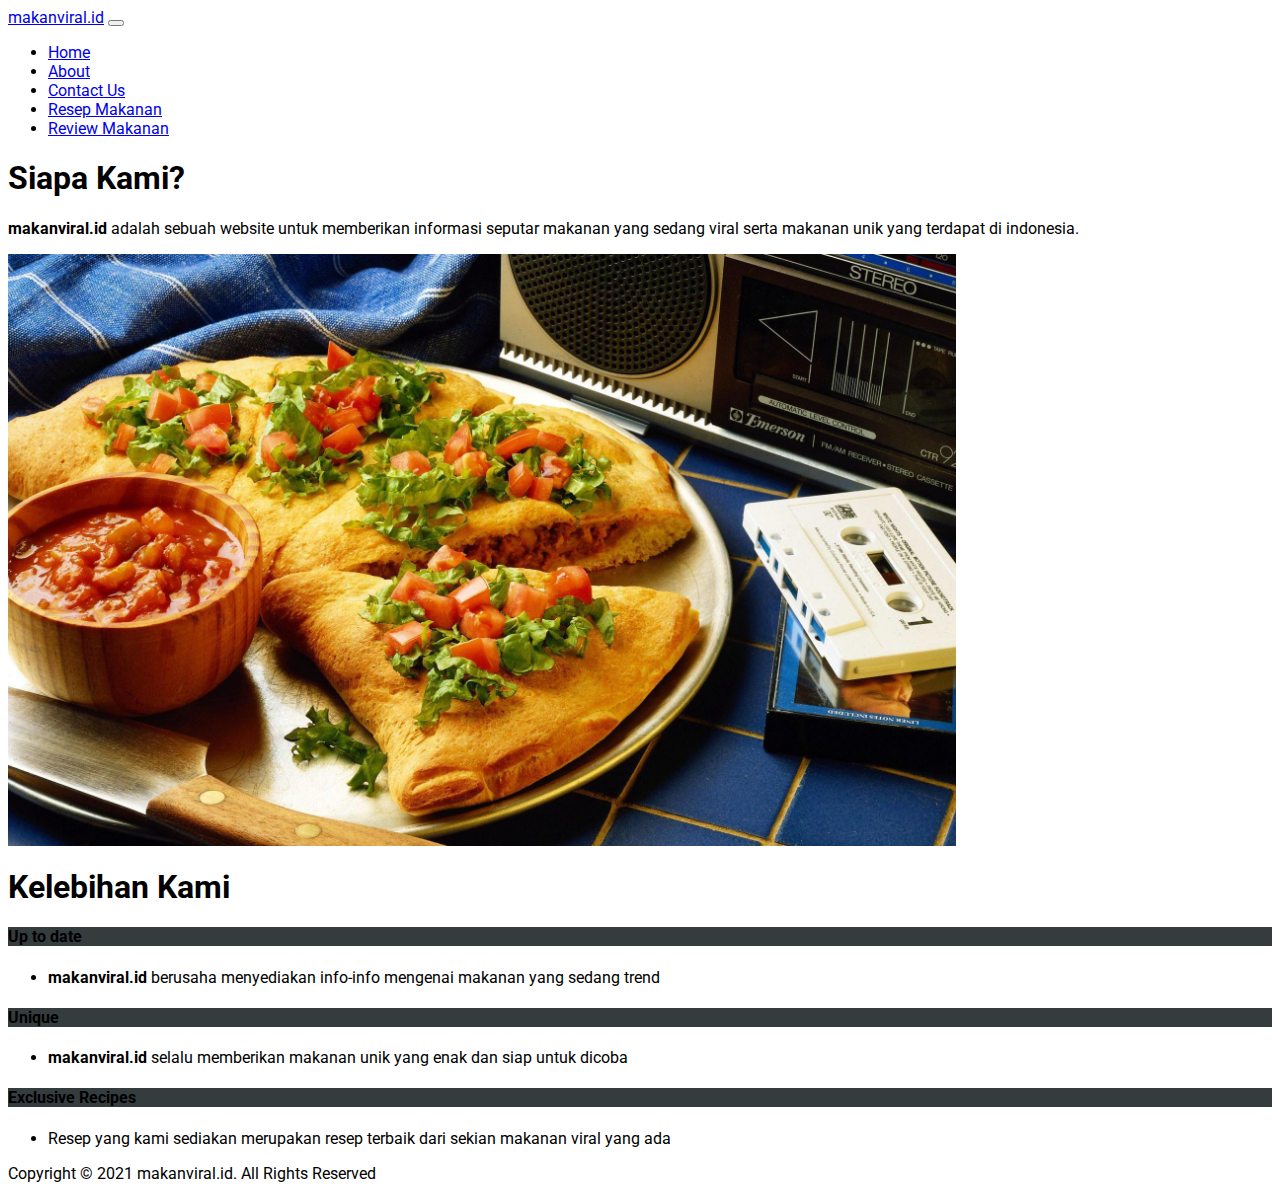
<file: about.html>
<html>
  <head>
    <link
      href="https://cdn.jsdelivr.net/npm/bootstrap@5.0.1/dist/css/bootstrap.min.css"
      rel="stylesheet"
      integrity="sha384-+0n0xVW2eSR5OomGNYDnhzAbDsOXxcvSN1TPprVMTNDbiYZCxYbOOl7+AMvyTG2x"
      crossorigin="anonymous"
    />
    <link rel="preconnect" href="https://fonts.gstatic.com">
    <link href="https://fonts.googleapis.com/css2?family=Roboto&display=swap" rel="stylesheet">
    <script
      src="https://cdn.jsdelivr.net/npm/bootstrap@5.0.1/dist/js/bootstrap.bundle.min.js"
      integrity="sha384-gtEjrD/SeCtmISkJkNUaaKMoLD0//ElJ19smozuHV6z3Iehds+3Ulb9Bn9Plx0x4"
      crossorigin="anonymous"
    ></script>
    <title>makanviral.id</title>
  </head>
  <body style="font-family: roboto">
    <nav class="navbar navbar-expand-lg navbar-dark bg-dark">
      <div class="container">
        <a class="navbar-brand" href="index.html">makanviral.id</a>
        <button
          class="navbar-toggler"
          type="button"
          data-bs-toggle="collapse"
          data-bs-target="#navbarNavDropdown"
          aria-controls="navbarNavDropdown"
          aria-expanded="false"
          aria-label="Toggle navigation"
        >
          <span class="navbar-toggler-icon"></span>
        </button>
        <div
          class="collapse navbar-collapse justify-content-end"
          id="navbarNavDropdown"
        >
          <ul class="navbar-nav">
            <li class="nav-item">
              <a class="nav-link" aria-current="page" href="index.html">Home</a>
            </li>
            <li class="nav-item">
              <a class="nav-link active" href="about.html">About</a>
            </li>
            <li class="nav-item">
              <a class="nav-link" aria-current="page" href="contact.html"
                >Contact Us</a
              >
            </li>
            <li class="nav-item">
              <a class="nav-link" href="resep_makanan_viral.html">Resep Makanan</a>
            </li>
            <li class="nav-item">
              <a class="nav-link" href="review_makanan.html">Review Makanan</a>
            </li>
          </ul>
        </div>
      </div>
    </nav>
    <div class="col-lg-6 container py-5 align-items-center">
      <header>
        <div class="pricing-header p-3 pb-md-2 mx-auto text-center">
          <h1 class="display-4 fw-normal">Siapa Kami?</h1>
          <p class="fs-5 text-muted">
            <b>makanviral.id</b> adalah sebuah website untuk memberikan
            informasi seputar makanan yang sedang viral serta makanan unik yang
            terdapat di indonesia.
          </p>
        </div>
      </header>

      <div class="d-flex justify-content-center mx-auto pb-md-4">
        <img src="gambar.jpg" alt="gambar" width="75%" />
      </div>
      

      <h1 class="pricing-header p-3 pb-md-4 mx-auto text-center">
        Kelebihan Kami
      </h1>

      <main>
        <div class="row row-cols-1 row-cols-md-3 mb-3 text-center">
          <div class="col">
            <div class="card mb-4 rounded-3 shadow-sm">
              <div
                class="card-header py-3 text-white"
                style="background-color: #343c3e;"
              >
                <h4 class="my-0 fw-normal">Up to date</h4>
              </div>
              <div class="card-body">
                <ul class="list-unstyled mt-3 mb-4">
                  <li>
                    <b>makanviral.id</b> berusaha menyediakan info-info mengenai
                    makanan yang sedang trend
                  </li>
                </ul>
              </div>
            </div>
          </div>
          <div class="col">
            <div class="card mb-4 rounded-3 shadow-sm">
              <div
                class="card-header py-3 text-white"
                style="background-color: #343c3e;"
              >
                <h4 class="my-0 fw-normal">Unique</h4>
              </div>
              <div class="card-body">
                <ul class="list-unstyled mt-3 mb-4">
                  <li>
                    <b>makanviral.id</b> selalu memberikan makanan unik yang enak dan
                    siap untuk dicoba
                  </li>
                </ul>
              </div>
            </div>
          </div>
          <div class="col">
            <div class="card mb-4 rounded-3 shadow-sm">
              <div
                class="card-header py-3 text-white"
                style="background-color: #343c3e;"
              >
                <h4 class="my-0 fw-normal">Exclusive Recipes</h4>
              </div>
              <div class="card-body">
                <ul class="list-unstyled mt-3 mb-4">
                  <li>
                    Resep yang kami sediakan merupakan resep terbaik dari sekian
                    makanan viral yang ada
                  </li>
                </ul>
              </div>
            </div>
          </div>
        </div>
    </div>
    <footer class="bg-dark text-light">
      <p class="text-center" style="margin-bottom: 0%;">Copyright &copy; 2021 makanviral.id. All Rights Reserved</p>
    </footer>
      </main>
  </body>
</html>
</file>
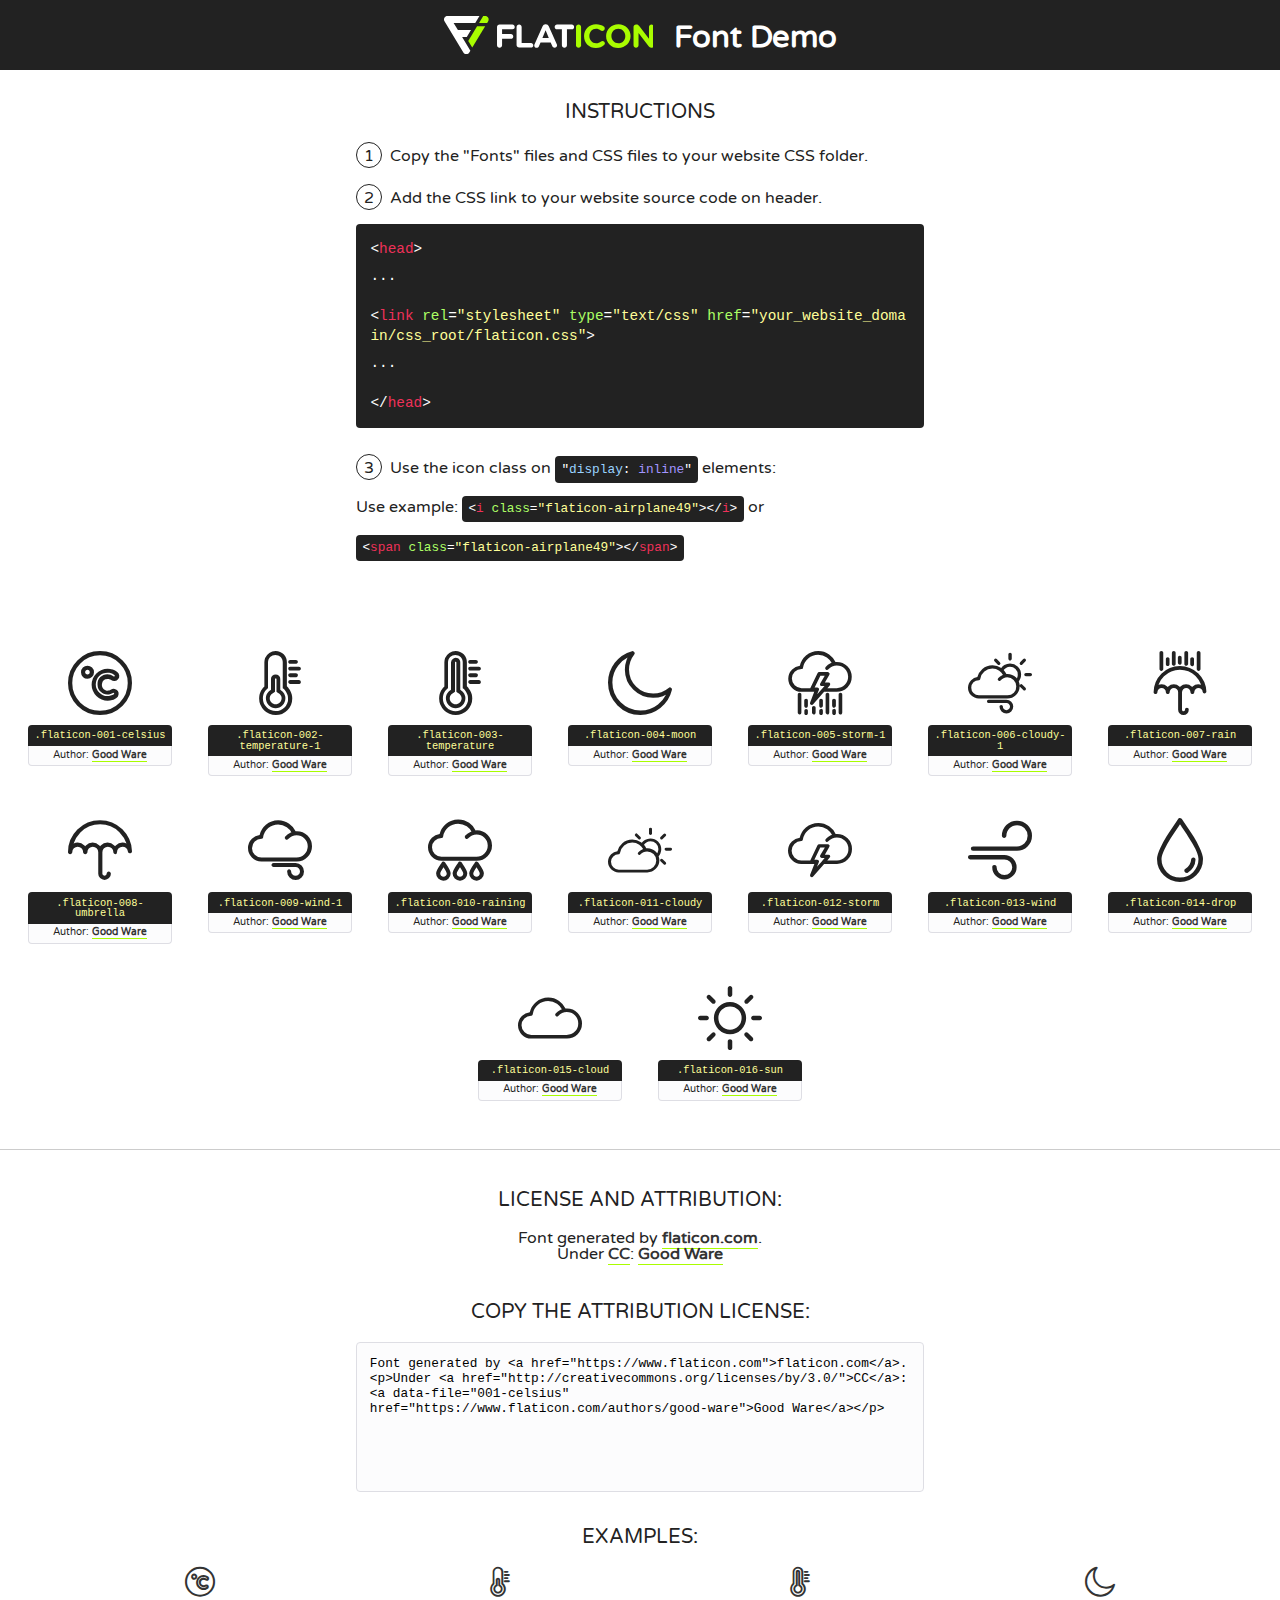
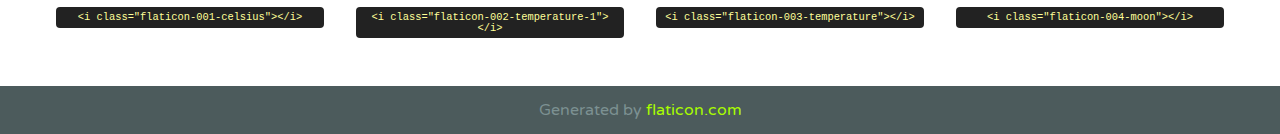
<file: resource/icons/weather_outline/font/flaticon.html>
<!DOCTYPE html>
<!--
  Flaticon icon font: Flaticon
  Creation date: 26/10/2017 12:33
-->
<html>
<!DOCTYPE html>
<html>

<head>
    <title>Flaticon WebFont</title>
    <link href="http://fonts.googleapis.com/css?family=Varela+Round" rel="stylesheet" type="text/css" />
    <link rel="stylesheet" type="text/css" href="flaticon.css">
    <meta charset="UTF-8">
    <style>
    html, body, div, span, applet, object, iframe,
    h1, h2, h3, h4, h5, h6, p, blockquote, pre,
    a, abbr, acronym, address, big, cite, code,
    del, dfn, em, img, ins, kbd, q, s, samp,
    small, strike, strong, sub, sup, tt, var,
    b, u, i, center,
    dl, dt, dd, ol, ul, li,
    fieldset, form, label, legend,
    table, caption, tbody, tfoot, thead, tr, th, td,
    article, aside, canvas, details, embed, 
    figure, figcaption, footer, header, hgroup, 
    menu, nav, output, ruby, section, summary,
    time, mark, audio, video {
        margin: 0;
        padding: 0;
        border: 0;
        font-size: 100%;
        font: inherit;
        vertical-align: baseline;
    }
    /* HTML5 display-role reset for older browsers */
    article, aside, details, figcaption, figure, 
    footer, header, hgroup, menu, nav, section {
        display: block;
    }
    body {
        line-height: 1;
    }
    ol, ul {
        list-style: none;
    }
    blockquote, q {
        quotes: none;
    }
    blockquote:before, blockquote:after,
    q:before, q:after {
        content: '';
        content: none;
    }
    table {
        border-collapse: collapse;
        border-spacing: 0;
    }
    body {
        font-family: 'Varela Round', Helvetica, Arial, sans-serif;
        font-size: 16px;
        color: #222;
    }
    a {
        color: #333;
        border-bottom: 1px solid #a9fd00;
        font-weight: bold;
        text-decoration: none;
    }
    * {
        -moz-box-sizing: border-box;
        -webkit-box-sizing: border-box;
        box-sizing: border-box;
        margin: 0;
        padding: 0;
    }
    [class^="flaticon-"]:before, [class*=" flaticon-"]:before, [class^="flaticon-"]:after, [class*=" flaticon-"]:after {
        font-family: Flaticon;
        font-size: 30px;
        font-style: normal;
        margin-left: 20px;
        color: #333;
    }
    .wrapper {
        max-width: 600px;
        margin: auto;
        padding: 0 1em;
    }
    .title {
        font-size: 1.25em;
        text-align: center;
        margin-bottom: 1em;
        text-transform: uppercase;
    }
    header {
        text-align: center;
        background-color: #222;
        color: #fff;
        padding: 1em;
    }
    header .logo {
        width: 210px;
        height: 38px;
        display: inline-block;
        vertical-align: middle;
        margin-right: 1em;
        border: none;
    }
    header strong {
        font-size: 1.95em;
        font-weight: bold;
        vertical-align: middle;
        margin-top: 5px;
        display: inline-block;
    }
    .demo {
        margin: 2em auto;
        line-height: 1.25em;
    }
    .demo ul li {
        margin-bottom: 1em;
    }
    .demo ul li .num {
        color: #222;
        border-radius: 20px;
        display: inline-block;
        width: 26px;
        padding: 3px;
        height: 26px;
        text-align: center;
        margin-right: 0.5em;
        border: 1px solid #222;
    }
    .demo ul li code {
        background-color: #222;
        border-radius: 4px;
        padding: 0.25em 0.5em;
        display: inline-block;
        color: #fff;
        font-family: Consolas,Monaco,Lucida Console,Liberation Mono,DejaVu Sans Mono,Bitstream Vera Sans Mono,Courier New, monospace;
        font-weight: lighter;
        margin-top: 1em;
        font-size: 0.8em;
        word-break: break-all;
    }
    .demo ul li code.big {
        padding: 1em;
        font-size: 0.9em;
    }
    .demo ul li code .red {
        color: #EF3159;
    }
    .demo ul li code .green {
        color: #ACFF65;
    }
    .demo ul li code .yellow {
        color: #FFFF99;
    }
    .demo ul li code .blue {
        color: #99D3FF;
    }
    .demo ul li code .purple {
        color: #A295FF;
    }
    .demo ul li code .dots {
        margin-top: 0.5em;
        display: block;
    }
    #glyphs {
        border-bottom: 1px solid #ccc;
        padding: 2em 0;
        text-align: center;
    }
    .glyph {
        display: inline-block;
        width: 9em;
        margin: 1em;
        text-align: center;
        vertical-align: top;
        background: #FFF;
    }
    .glyph .glyph-icon {
        padding: 10px;
        display: block;
        font-family:"Flaticon";
        font-size: 64px;
        line-height: 1;
    }
    .glyph .glyph-icon:before {
        font-size: 64px;
        color: #222;
        margin-left: 0;
    }
    .class-name {
        font-size: 0.65em;
        background-color: #222;
        color: #fff;
        border-radius: 4px 4px 0 0;
        padding: 0.5em;
        color: #FFFF99;
        font-family: Consolas,Monaco,Lucida Console,Liberation Mono,DejaVu Sans Mono,Bitstream Vera Sans Mono,Courier New, monospace;
    }
    .author-name {
        font-size: 0.6em;
        background-color: #fcfcfd;
        border: 1px solid #DEDEE4;
        border-top: 0;
        border-radius: 0 0 4px 4px;
        padding: 0.5em;
    }
    .class-name:last-child {
        font-size: 10px;
        color:#888;
    }
    .class-name:last-child a {
        font-size: 10px;
        color:#555;
    }
    .class-name:last-child a:hover {
        color:#a9fd00;
    }
    .glyph > input {
        display: block;
        width: 100px;
        margin: 5px auto;
        text-align: center;
        font-size: 12px;
        cursor: text;
    }
    .glyph > input.icon-input {
        font-family:"Flaticon";
        font-size: 16px;
        margin-bottom: 10px;
    }
    .attribution .title {
        margin-top: 2em;
    }
    .attribution textarea {
        background-color: #fcfcfd;
        padding: 1em;
        border: none;
        box-shadow: none;
        border: 1px solid #DEDEE4;
        border-radius: 4px;
        resize: none;
        width: 100%;
        height: 150px;
        font-size: 0.8em;
        font-family: Consolas,Monaco,Lucida Console,Liberation Mono,DejaVu Sans Mono,Bitstream Vera Sans Mono,Courier New, monospace;
        -webkit-appearance: none;
    }
    .iconsuse {
        margin: 2em auto;
        text-align: center;
        max-width: 1200px;
    }
    .iconsuse:after {
        content: '';
        display: table;
        clear: both;
    }
    .iconsuse .image {
        float: left;
        width: 25%;
        padding: 0 1em;
    }
    .iconsuse .image p {
        margin-bottom: 1em;
    }
    .iconsuse .image span {
        display: block;
        font-size: 0.65em;
        background-color: #222;
        color: #fff;
        border-radius: 4px;
        padding: 0.5em;
        color: #FFFF99;
        margin-top: 1em;
        font-family: Consolas,Monaco,Lucida Console,Liberation Mono,DejaVu Sans Mono,Bitstream Vera Sans Mono,Courier New, monospace;
    }
    #footer {
        text-align: center;
        background-color: #4C5B5C;
        color: #7c9192;
        padding: 1em;
    }
    #footer a {
        border: none;
        color: #a9fd00;
        font-weight: normal;
    }
    @media (max-width: 960px) {
        .iconsuse .image {
            width: 50%;
        }
    }
    @media (max-width: 560px) {
        .iconsuse .image {
            width: 100%;
        }
    }
    </style>
</head>

<body class="characters-off">

    <header>
        <a href="https://www.flaticon.com" target="_blank" class="logo">
            <svg version="1.1" xmlns="http://www.w3.org/2000/svg" xmlns:xlink="http://www.w3.org/1999/xlink" xmlns:a="http://ns.adobe.com/AdobeSVGViewerExtensions/3.0/" viewBox="0 0 560.875 102.036" enable-background="new 0 0 560.875 102.036" xml:space="preserve">
                <defs>
                </defs>
                <g>
                    <g class="letters">
                        <path fill="#ffffff" d="M141.596,29.675c0-3.777,2.985-6.767,6.764-6.767h34.438c3.426,0,6.15,2.728,6.15,6.15
                        c0,3.43-2.724,6.149-6.15,6.149h-27.674v13.091h23.719c3.429,0,6.151,2.724,6.151,6.15c0,3.43-2.723,6.149-6.151,6.149h-23.719
                        v17.574c0,3.773-2.986,6.761-6.764,6.761c-3.779,0-6.764-2.989-6.764-6.761V29.675z"></path>
                        <path fill="#ffffff" d="M193.844,29.149c0-3.781,2.985-6.767,6.764-6.767c3.776,0,6.763,2.985,6.763,6.767v42.957h25.039
                        c3.426,0,6.149,2.726,6.149,6.153c0,3.425-2.723,6.15-6.149,6.15h-31.802c-3.779,0-6.764-2.986-6.764-6.768V29.149z"></path>
                        <path fill="#ffffff" d="M241.891,75.71l21.438-48.407c1.492-3.341,4.215-5.357,7.906-5.357h0.792
                        c3.686,0,6.323,2.017,7.815,5.357l21.439,48.407c0.436,0.967,0.701,1.845,0.701,2.723c0,3.602-2.809,6.501-6.414,6.501
                        c-3.161,0-5.269-1.845-6.499-4.655l-4.132-9.661h-27.059l-4.301,10.102c-1.144,2.631-3.426,4.214-6.237,4.214
                        c-3.517,0-6.24-2.81-6.24-6.325C241.1,77.64,241.451,76.677,241.891,75.71z M279.932,58.666l-8.521-20.297l-8.526,20.297H279.932
                        z"></path>
                        <path fill="#ffffff" d="M314.864,35.387H301.86c-3.429,0-6.239-2.813-6.239-6.238c0-3.429,2.811-6.24,6.239-6.24h39.533
                        c3.426,0,6.237,2.811,6.237,6.24c0,3.425-2.811,6.238-6.237,6.238h-13.001v42.785c0,3.773-2.99,6.761-6.764,6.761
                        c-3.779,0-6.764-2.989-6.764-6.761V35.387z"></path>
                        <path fill="#A9FD00" d="M352.615,29.149c0-3.781,2.985-6.767,6.767-6.767c3.774,0,6.761,2.985,6.761,6.767v49.024
                        c0,3.773-2.987,6.761-6.761,6.761c-3.781,0-6.767-2.989-6.767-6.761V29.149z"></path>
                        <path fill="#A9FD00" d="M374.132,53.836v-0.179c0-17.481,13.178-31.801,32.065-31.801c9.22,0,15.459,2.458,20.557,6.238
                        c1.402,1.054,2.637,2.985,2.637,5.357c0,3.692-2.985,6.59-6.681,6.59c-1.845,0-3.071-0.702-4.044-1.319
                        c-3.776-2.813-7.729-4.393-12.562-4.393c-10.364,0-17.831,8.611-17.831,19.154v0.173c0,10.542,7.291,19.329,17.831,19.329
                        c5.715,0,9.492-1.756,13.359-4.834c1.049-0.874,2.458-1.491,4.039-1.491c3.429,0,6.325,2.813,6.325,6.236
                        c0,2.106-1.056,3.78-2.282,4.834c-5.539,4.834-12.036,7.733-21.878,7.733C387.572,85.464,374.132,71.493,374.132,53.836z"></path>
                        <path fill="#A9FD00" d="M433.009,53.836v-0.179c0-17.481,13.79-31.801,32.766-31.801c18.981,0,32.592,14.143,32.592,31.628v0.173
                        c0,17.483-13.785,31.807-32.769,31.807C446.625,85.464,433.009,71.32,433.009,53.836z M484.224,53.836v-0.179
                        c0-10.539-7.725-19.326-18.626-19.326c-10.893,0-18.449,8.611-18.449,19.154v0.173c0,10.542,7.73,19.329,18.626,19.329
                        C476.676,72.986,484.224,64.378,484.224,53.836z"></path>
                        <path fill="#A9FD00" d="M506.233,29.321c0-3.774,2.99-6.763,6.767-6.763h1.401c3.252,0,5.183,1.583,7.029,3.953l26.093,34.265
                        V29.059c0-3.692,2.99-6.677,6.681-6.677c3.683,0,6.671,2.985,6.671,6.677v48.934c0,3.78-2.987,6.765-6.764,6.765h-0.436
                        c-3.257,0-5.188-1.581-7.034-3.953l-27.056-35.492v32.944c0,3.687-2.985,6.676-6.678,6.676c-3.683,0-6.673-2.989-6.673-6.676
                        V29.321z"></path>
                    </g>
                    <g class="insignia">
                        <path fill="#ffffff" d="M48.372,56.137h12.517l11.156-18.537H37.186L25.688,18.539h57.825L94.668,0H9.271
                        C5.925,0,2.842,1.801,1.198,4.716c-1.644,2.907-1.593,6.482,0.134,9.343l50.38,83.501c1.678,2.781,4.689,4.476,7.938,4.476
                        c3.246,0,6.257-1.695,7.935-4.476l2.898-4.804L48.372,56.137z"></path>
                        <g class="i">
                            <path fill="#A9FD00" d="M93.575,18.539h0.031v0.004l21.652,0.004l2.705-4.488c1.727-2.861,1.778-6.436,0.133-9.343
                            C116.454,1.801,113.371,0,110.026,0h-5.294L93.575,18.539z"></path>
                            <polygon fill="#A9FD00" points="88.291,27.356 64.725,66.486 75.519,84.404 109.942,27.356"></polygon>
                        </g>
                    </g>
                </g>
            </svg>
        </a>
        <strong>Font Demo</strong>
    </header>


    <section class="demo wrapper">

        <p class="title">Instructions</p>

        <ul>
            <li>
                <span class="num">1</span>Copy the "Fonts" files and CSS files to your website CSS folder.
            </li>
            <li>
                <span class="num">2</span>Add the CSS link to your website source code on header.
                <code class="big">
                    &lt;<span class="red">head</span>&gt;
                    <br/><span class="dots">...</span>
                    <br/>&lt;<span class="red">link</span> <span class="green">rel</span>=<span class="yellow">"stylesheet"</span> <span class="green">type</span>=<span class="yellow">"text/css"</span> <span class="green">href</span>=<span class="yellow">"your_website_domain/css_root/flaticon.css"</span>&gt;
                    <br/><span class="dots">...</span>
                    <br/>&lt;/<span class="red">head</span>&gt;
                </code>
            </li>

            <li>
                <p>
                    <span class="num">3</span>Use the icon class on <code>"<span class="blue">display</span>:<span class="purple"> inline</span>"</code> elements:
                    <br />
                    Use example: <code>&lt;<span class="red">i</span> <span class="green">class</span>=<span class="yellow">&quot;flaticon-airplane49&quot;</span>&gt;&lt;/<span class="red">i</span>&gt;</code> or <code>&lt;<span class="red">span</span> <span class="green">class</span>=<span class="yellow">&quot;flaticon-airplane49&quot;</span>&gt;&lt;/<span class="red">span</span>&gt;</code>
            </li>
        </ul>

    </section>




   <section id="glyphs">          
    
      
        <div class="glyph"><div class="glyph-icon flaticon-001-celsius"></div>
            <div class="class-name">.flaticon-001-celsius</div>
            <div class="author-name">Author: <a data-file="001-celsius" href="https://www.flaticon.com/authors/good-ware">Good Ware</a> </div> 
        </div>        
        
        <div class="glyph"><div class="glyph-icon flaticon-002-temperature-1"></div>
            <div class="class-name">.flaticon-002-temperature-1</div>
            <div class="author-name">Author: <a data-file="002-temperature-1" href="https://www.flaticon.com/authors/good-ware">Good Ware</a> </div> 
        </div>        
        
        <div class="glyph"><div class="glyph-icon flaticon-003-temperature"></div>
            <div class="class-name">.flaticon-003-temperature</div>
            <div class="author-name">Author: <a data-file="003-temperature" href="https://www.flaticon.com/authors/good-ware">Good Ware</a> </div> 
        </div>        
        
        <div class="glyph"><div class="glyph-icon flaticon-004-moon"></div>
            <div class="class-name">.flaticon-004-moon</div>
            <div class="author-name">Author: <a data-file="004-moon" href="https://www.flaticon.com/authors/good-ware">Good Ware</a> </div> 
        </div>        
        
        <div class="glyph"><div class="glyph-icon flaticon-005-storm-1"></div>
            <div class="class-name">.flaticon-005-storm-1</div>
            <div class="author-name">Author: <a data-file="005-storm-1" href="https://www.flaticon.com/authors/good-ware">Good Ware</a> </div> 
        </div>        
        
        <div class="glyph"><div class="glyph-icon flaticon-006-cloudy-1"></div>
            <div class="class-name">.flaticon-006-cloudy-1</div>
            <div class="author-name">Author: <a data-file="006-cloudy-1" href="https://www.flaticon.com/authors/good-ware">Good Ware</a> </div> 
        </div>        
        
        <div class="glyph"><div class="glyph-icon flaticon-007-rain"></div>
            <div class="class-name">.flaticon-007-rain</div>
            <div class="author-name">Author: <a data-file="007-rain" href="https://www.flaticon.com/authors/good-ware">Good Ware</a> </div> 
        </div>        
        
        <div class="glyph"><div class="glyph-icon flaticon-008-umbrella"></div>
            <div class="class-name">.flaticon-008-umbrella</div>
            <div class="author-name">Author: <a data-file="008-umbrella" href="https://www.flaticon.com/authors/good-ware">Good Ware</a> </div> 
        </div>        
        
        <div class="glyph"><div class="glyph-icon flaticon-009-wind-1"></div>
            <div class="class-name">.flaticon-009-wind-1</div>
            <div class="author-name">Author: <a data-file="009-wind-1" href="https://www.flaticon.com/authors/good-ware">Good Ware</a> </div> 
        </div>        
        
        <div class="glyph"><div class="glyph-icon flaticon-010-raining"></div>
            <div class="class-name">.flaticon-010-raining</div>
            <div class="author-name">Author: <a data-file="010-raining" href="https://www.flaticon.com/authors/good-ware">Good Ware</a> </div> 
        </div>        
        
        <div class="glyph"><div class="glyph-icon flaticon-011-cloudy"></div>
            <div class="class-name">.flaticon-011-cloudy</div>
            <div class="author-name">Author: <a data-file="011-cloudy" href="https://www.flaticon.com/authors/good-ware">Good Ware</a> </div> 
        </div>        
        
        <div class="glyph"><div class="glyph-icon flaticon-012-storm"></div>
            <div class="class-name">.flaticon-012-storm</div>
            <div class="author-name">Author: <a data-file="012-storm" href="https://www.flaticon.com/authors/good-ware">Good Ware</a> </div> 
        </div>        
        
        <div class="glyph"><div class="glyph-icon flaticon-013-wind"></div>
            <div class="class-name">.flaticon-013-wind</div>
            <div class="author-name">Author: <a data-file="013-wind" href="https://www.flaticon.com/authors/good-ware">Good Ware</a> </div> 
        </div>        
        
        <div class="glyph"><div class="glyph-icon flaticon-014-drop"></div>
            <div class="class-name">.flaticon-014-drop</div>
            <div class="author-name">Author: <a data-file="014-drop" href="https://www.flaticon.com/authors/good-ware">Good Ware</a> </div> 
        </div>        
        
        <div class="glyph"><div class="glyph-icon flaticon-015-cloud"></div>
            <div class="class-name">.flaticon-015-cloud</div>
            <div class="author-name">Author: <a data-file="015-cloud" href="https://www.flaticon.com/authors/good-ware">Good Ware</a> </div> 
        </div>        
        
        <div class="glyph"><div class="glyph-icon flaticon-016-sun"></div>
            <div class="class-name">.flaticon-016-sun</div>
            <div class="author-name">Author: <a data-file="016-sun" href="https://www.flaticon.com/authors/good-ware">Good Ware</a> </div> 
        </div>        
        

    </section>



    <section class="attribution wrapper"   style="text-align:center;">

      <div class="title">License and attribution:</div><div class="attrDiv">Font generated by <a href="https://www.flaticon.com">flaticon.com</a>. <div><p>Under <a href="http://creativecommons.org/licenses/by/3.0/">CC</a>: <a data-file="001-celsius" href="https://www.flaticon.com/authors/good-ware">Good Ware</a></p>  </div>
      </div>
      <div class="title">Copy the Attribution License:</div>

    <textarea onclick="this.focus();this.select();">Font generated by &lt;a href=&quot;https://www.flaticon.com&quot;&gt;flaticon.com&lt;/a&gt;. <p>Under <a href="http://creativecommons.org/licenses/by/3.0/">CC</a>: <a data-file="001-celsius" href="https://www.flaticon.com/authors/good-ware">Good Ware</a></p>  
     </textarea>

    </section>

    <section class="iconsuse">

          <div class="title">Examples:</div>            
             
            <div class="image">
                <p>
                    <i class="glyph-icon flaticon-001-celsius"></i> 
                    <span>&lt;i class=&quot;flaticon-001-celsius&quot;&gt;&lt;/i&gt;</span>
                </p>
            </div>
            
            <div class="image">
                <p>
                    <i class="glyph-icon flaticon-002-temperature-1"></i> 
                    <span>&lt;i class=&quot;flaticon-002-temperature-1&quot;&gt;&lt;/i&gt;</span>
                </p>
            </div>
            
            <div class="image">
                <p>
                    <i class="glyph-icon flaticon-003-temperature"></i> 
                    <span>&lt;i class=&quot;flaticon-003-temperature&quot;&gt;&lt;/i&gt;</span>
                </p>
            </div>
            
            <div class="image">
                <p>
                    <i class="glyph-icon flaticon-004-moon"></i> 
                    <span>&lt;i class=&quot;flaticon-004-moon&quot;&gt;&lt;/i&gt;</span>
                </p>
            </div>
                       
        </div>
                            
    </section>

<div id="footer">
    <div>Generated by <a href="https://www.flaticon.com">flaticon.com</a>
    </div>
</div>



</body>
</html>
</file>
<file: resource/icons/weather_outline/font/flaticon.css>
/*
  	Flaticon icon font: Flaticon
  	Creation date: 26/10/2017 12:33
  	*/

@font-face {
  font-family: "Flaticon";
  src: url("./Flaticon.eot");
  src: url("./Flaticon.eot?#iefix") format("embedded-opentype"),
       url("./Flaticon.woff") format("woff"),
       url("./Flaticon.ttf") format("truetype"),
       url("./Flaticon.svg#Flaticon") format("svg");
  font-weight: normal;
  font-style: normal;
}

@media screen and (-webkit-min-device-pixel-ratio:0) {
  @font-face {
    font-family: "Flaticon";
    src: url("./Flaticon.svg#Flaticon") format("svg");
  }
}

[class^="flaticon-"]:before, [class*=" flaticon-"]:before,
[class^="flaticon-"]:after, [class*=" flaticon-"]:after {   
  font-family: Flaticon;
        font-size: 20px;
font-style: normal;
margin-left: 20px;
}

.flaticon-001-celsius:before { content: "\f100"; }
.flaticon-002-temperature-1:before { content: "\f101"; }
.flaticon-003-temperature:before { content: "\f102"; }
.flaticon-004-moon:before { content: "\f103"; }
.flaticon-005-storm-1:before { content: "\f104"; }
.flaticon-006-cloudy-1:before { content: "\f105"; }
.flaticon-007-rain:before { content: "\f106"; }
.flaticon-008-umbrella:before { content: "\f107"; }
.flaticon-009-wind-1:before { content: "\f108"; }
.flaticon-010-raining:before { content: "\f109"; }
.flaticon-011-cloudy:before { content: "\f10a"; }
.flaticon-012-storm:before { content: "\f10b"; }
.flaticon-013-wind:before { content: "\f10c"; }
.flaticon-014-drop:before { content: "\f10d"; }
.flaticon-015-cloud:before { content: "\f10e"; }
.flaticon-016-sun:before { content: "\f10f"; }
</file>
